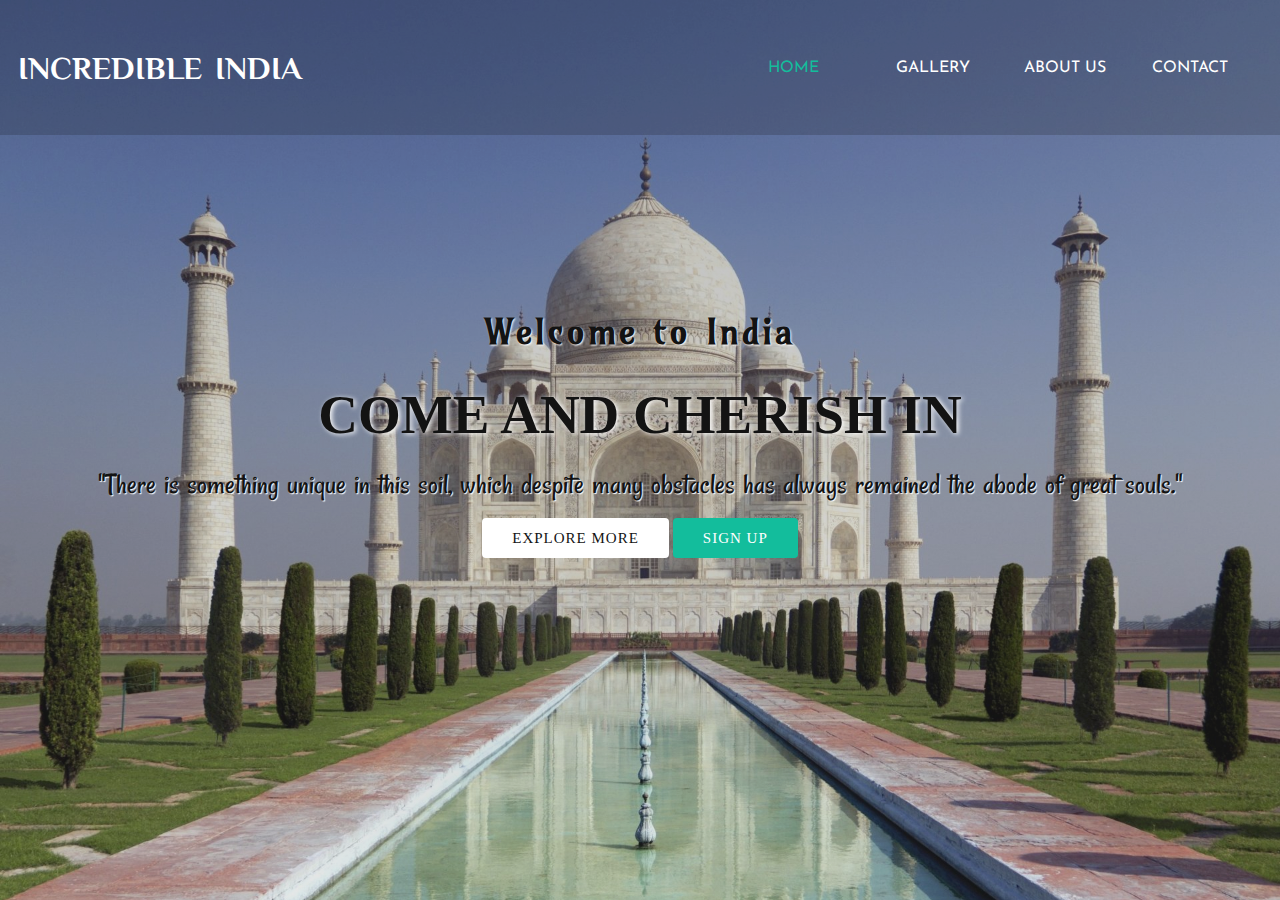
<file: Incredible India/index.html>
<!DOCTYPE html>
<html lang="en">
<head>
    <meta charset="UTF-8">
    <meta name="viewport" content="width=device-width, initial-scale=1.0">
    <title>Mera Bharat Mahan</title>
    <link rel="stylesheet" href="CSS/style.css">
    <link href="https://fonts.googleapis.com/css2?family=Josefin+Sans:wght@600&display=swap" rel="stylesheet">
<link href="https://fonts.googleapis.com/css2?family=Philosopher:wght@700&display=swap" rel="stylesheet">
    <link href="https://fonts.googleapis.com/css2?family=Amarante&display=swap" rel="stylesheet">
    <link href="https://fonts.googleapis.com/css2?family=Rancho&display=swap" rel="stylesheet">
    <link rel="stylesheet" href="https://cdnjs.cloudflare.com/ajax/libs/animate.css/3.7.0/animate.min.css">

</head>
<body>
    <header>
        <nav>
            <div class="logo">
                <h1 class="animated infinite pulse delay-2s">Incredible    India</h1>
            </div>
            <div class="menu">
                <a href="#">Home</a>
                <a href="#">Gallery</a>
                <a href="https://www.linkedin.com/in/tanmoyee-roy-50606a172/">About Us</a>
                <a href="#">Contact</a>
            </div>
        </nav>
            <main>
                <section>
                    <h3>Welcome to India</h3>
                    <h1>Come and cherish in<span class="change_content"> </span></h1>
                    <p>"There is something unique in this soil, which despite many obstacles has always remained the abode of great souls."</p>
                    <a href="#" class="btn1">Explore More</a>
                    <a href="#" class="btn2">Sign Up</a>
                </section>
            </main>
    </header>
</body>
</html>
</file>
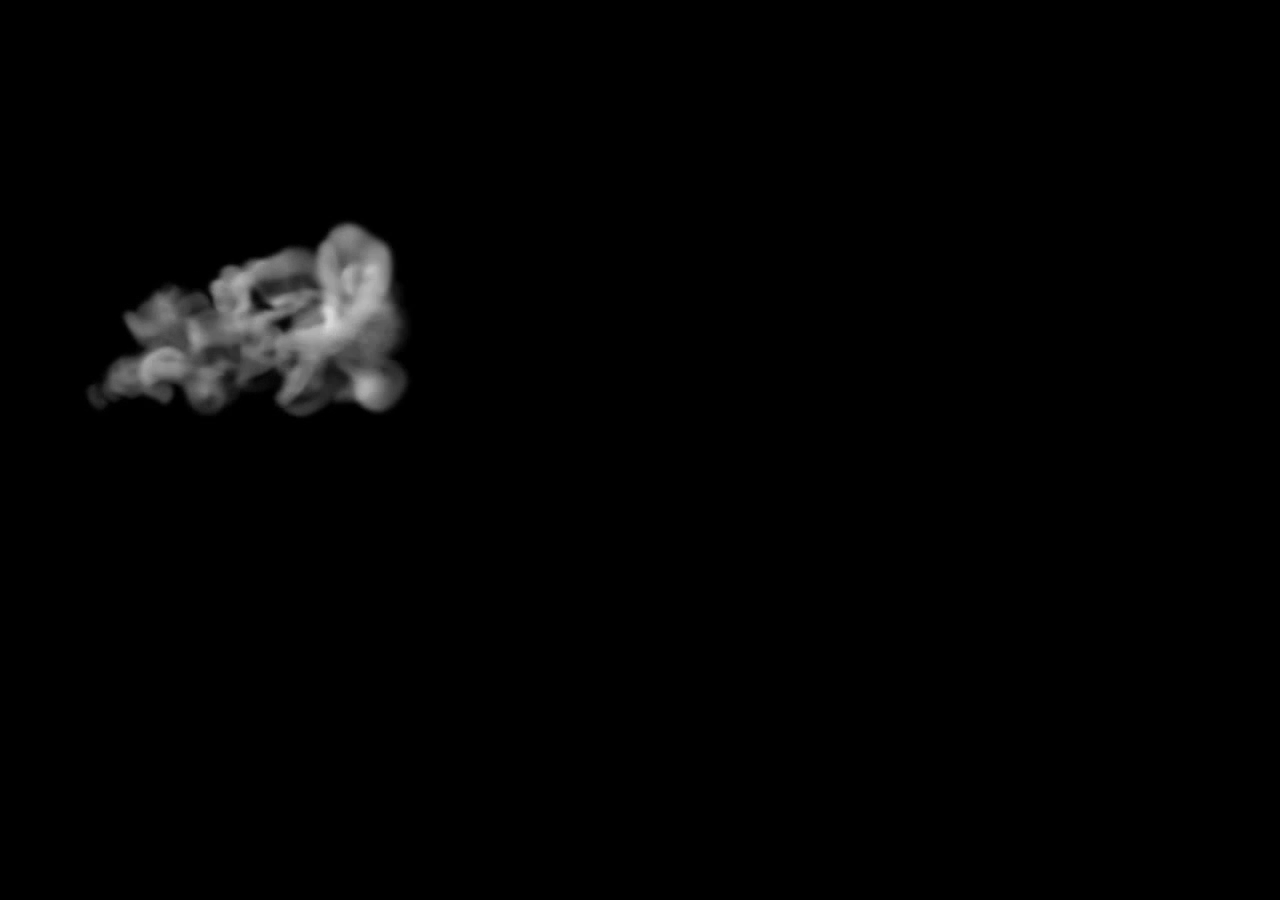
<file: Smoke Annimation/index.html>
<!DOCTYPE html>
<html lang="en">
<head>
    <meta charset="UTF-8">
    <meta name="viewport" content="width=device-width, initial-scale=1.0">
    <title>Smoke Effect</title>
    <link rel="stylesheet" href="CSS/style.css">
</head>
<body>
    <section>
    <video src="smoke.mp4" autoplay muted></video>
        <h1>
            <span>T</span>
            <span>A</span>
            <span>N</span>
            <span>M</span>
            <span>0</span>
            <span>Y</span>
            <span>E</span>
            <span>E</span>
        </h1>
    </section>
</body>
</html>
</file>
<file: Incredible India/CSS/style.css>
*{
    margin: 0px;
    padding: 0px;
    box-sizing: border-box;
}
header{
    width: 100%;
    height: 100vh;
    background-image: linear-gradient(rgba(0,0,0,0.3), rgba(0,0,0,0.1)),url('../Images/taj_mahal.jpg');
    background-repeat: no-repeat;
    background-size: cover;
    opacity: 0.92; 
}
nav{
    width: 100%;
    height: 15vh;
    background: rgba(0, 0, 0, 0.2);
    color: white;
    display: flex;
    justify-content: space-between;
    align-items: center;
    text-transform: uppercase;
}
nav .logo{
    width: 25%;
    text-align: center;
    /* background: green; */
    font-family: 'Philosopher', sans-serif;
    font-weight: bold;
    word-spacing: 5px;
    --animate-repeat: infinite;
}

nav .menu{
    width: 40%;
    /* background: yellow; */
    display: flex;
    justify-content: space-around;
    font-family: 'Josefin Sans', sans-serif;
}
nav .menu a{
    width: 25%;
    text-decoration: none;
    color: white;
}
nav .menu a:first-child{
    color: #00b894;
}
main{
    width: 100%;
    height: 65vh;
    display: flex;
    justify-content: center;
    align-items: center;
    text-align: center;
}

section h3{
    font-size: 35px;
    font-weight: 500px;
    letter-spacing: 3px;
    font-family: 'Amarante', cursive;
    text-shadow: 1px 1px 2px white;
}
section h1{
    margin: 30px 0 20px 0;
    font-size: 55px;
    font-weight: 700px;
    text-shadow: 2px 1px 5px white;
    text-transform: uppercase;
}
section p{
    font-size: 30px;
    color: black;
    word-spacing: 2px;
    margin-bottom: 25px;
    text-shadow: 1px 1px 1px white;
    font-family: 'Rancho', cursive;
    font-weight: 800px;
}
section a{
    padding: 12px 30px;
    border-radius: 4px;
    outline: none;
    font-size: 15px;
    font-weight: 500;
    text-decoration: none;
    letter-spacing: 1px;
    text-transform: uppercase;
    transition: all .5s ease;
}
section .btn1{
    /* background-color: #00b894; */
    background-color: white;
    color: black;
}
.btn1:hover{
    background-color: #00b894;
    color: white;
}
section .btn2{
    background-color: #00b894;
    color: white;
}
.btn2:hover{
    background-color: white;
    color: black;
}
.change_content:after{
    content: '';
    animation: changetext 10s infinite linear;
    color: #00b894;
}
@keyframes changetext{
    0%{content:"Darjeeling";}
    10%{content:"Agra";}
    20%{content:"Jaipur";}
    30%{content:"Kerala";}
    40%{content:"Delhi";}
    50%{content:"Kolkata";}
    60%{content:"Ladhak";}
    70%{content:"Mumbai";}
    80%{content:"Bangaluru";}
    90%{content:"Sikkim";}
    0%{content:"Sundarban";}
}
</file>
<file: Smoke Annimation/CSS/style.css>
body{
    margin: 0;
    padding: 0;
}
section{
    height: 100vh;
    background: #000;
}
video{
    object-fit: cover;
}
h1{
    margin: 0;
    padding: 0;
    position: absolute;
    top: 50%;
    transform: translateY(-50%);
    width: 100%;
    text-align: center;
    color: #ddd;
    font-size: 5em;
    font-family: sans-serif;
    letter-spacing: 0.2em;
}
h1 span{
    opacity: 0;
    display: inline-block;
    animation: animate 1s linear forwards;
}
@keyframes animate{
    0%{
        opacity: 0;
        transform: rotateY(90deg);
        filter: blur(10px);
    }
    100%{
        opacity: 1;
        transform: rotateY(0deg);
        filter: blur(0);
    }
}
h1 span:nth-child(1){
    animation-delay: 1s;
}
h1 span:nth-child(2){
    animation-delay: 2s;
}
h1 span:nth-child(3){
    animation-delay: 2.5s;
}
h1 span:nth-child(4){
    animation-delay: 3s;
}
h1 span:nth-child(5){
    animation-delay: 3.5s;
}
h1 span:nth-child(6){
    animation-delay: 3.75s;
}
h1 span:nth-child(7){
    animation-delay: 4s;
}
h1 span:nth-child(8){
    animation-delay: 4.5s;
}
</file>
